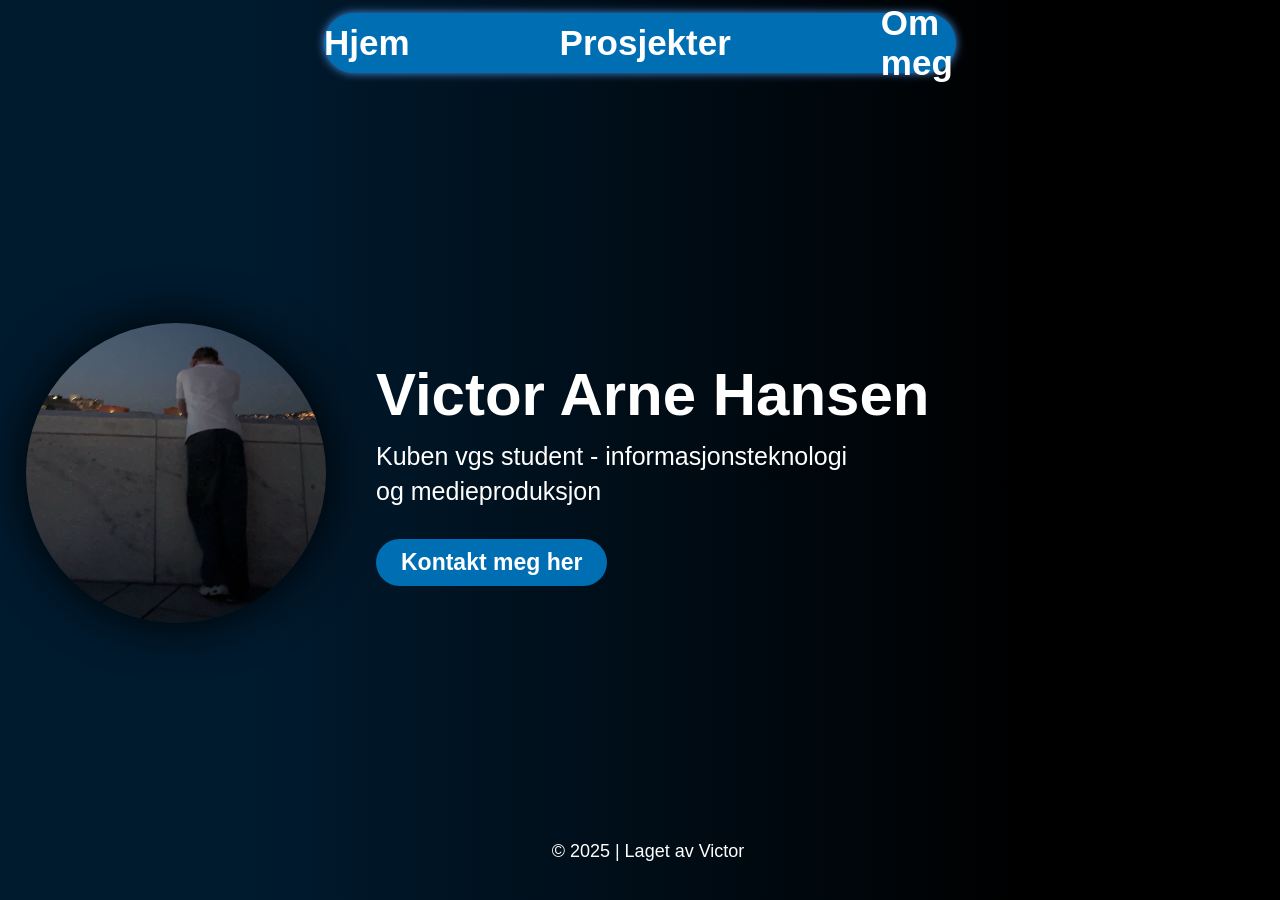
<file: index.html>
<!DOCTYPE html>
<html lang="en">

<head>
    <meta charset="UTF-8">
    <meta name="viewport" content="width=device-width, initial-scale=1.0">
    <title>Forside</title>
    <link rel="stylesheet" href="style.css">
    <link rel="icon" type="image/svg+xml" href="Img/Logo_portefølje.svg" sizes="any">
</head>

<body>
    <nav class="nav_bar">
        <a href="index.html">Hjem</a>
        <a href="Prosjekter.html">Prosjekter</a>
        <a href="Om_Meg.html">Om meg</a>
    </nav>
    <div class="Hero_stil">
        <img class="Profil_bilde" src="Img/Portfølje_Profilbilde.jpg" alt="">
        <div class="Forside_tekst">
            <h1>Victor Arne Hansen</h1>
            <p>
                Kuben vgs student -
                informasjonsteknologi
                <br>
                og medieproduksjon
            </p>
            <a href="kontakt.html" class="Kontakt_knapp">Kontakt meg her</a>
        </div>
    </div>
    
    <footer class="footer">
        <p>© 2025 | Laget av Victor</p>
    </footer>

</body>

</html>
</file>
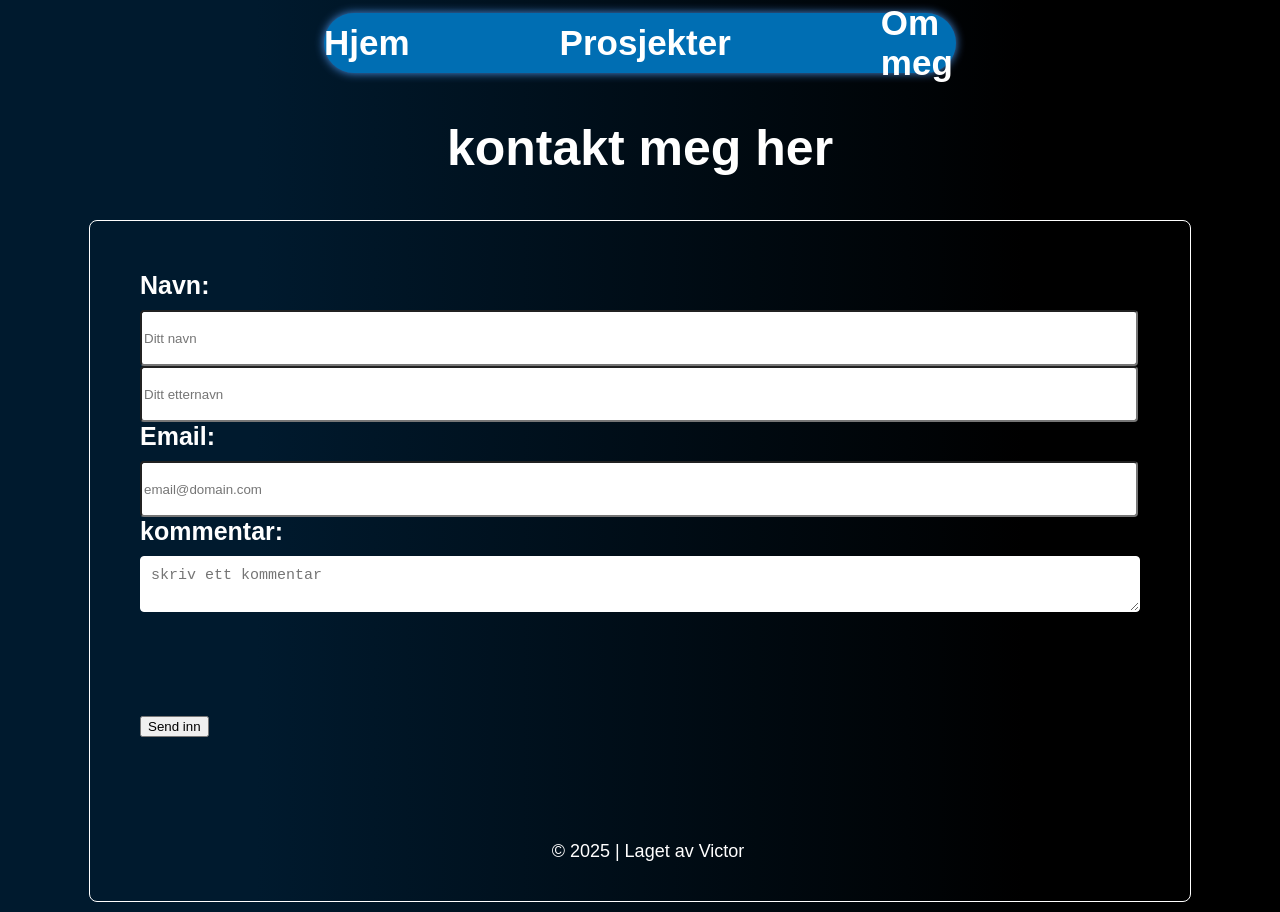
<file: kontakt.html>
<!DOCTYPE html>
<html lang="en">

<head>
    <meta charset="UTF-8">
    <meta name="viewport" content="width=device-width, initial-scale=1.0">
    <title>Kontakt side</title>
    <link rel="stylesheet" href="style.css">
    <link rel="icon" type="image/svg+xml" href="Img/Logo_portefølje.svg" sizes="any">
</head>

<body>

    <nav class="nav_bar">
        <a href="index.html">Hjem</a>
        <a href="Prosjekter.html">Prosjekter</a>
        <a href="Om_Meg.html">Om meg</a>
    </nav>

    <div class="Overskrift_Kontakt">
        <h1>kontakt meg her</h1>
    </div>
    <form class="form" method="POST"> <!-- Starter et skjema som sender data med POST-metoden -->

        <label class="Tekstboks_overskrift" for="name">Navn:</label> <!-- Etikett for navnefeltet -->
        <input class="Tekstboks_plasseringsholder" type="text" name="navn" required placeholder="Ditt navn" />
        <input class="Tekstboks_plasseringsholder" type="text" name="etternavn" required placeholder="Ditt etternavn" />
        <!-- Tekstfelt for brukerens navn -->

        <label class="Tekstboks_overskrift" for="email">Email:</label> <!-- Etikett for e-postfeltet -->
        <input class="Tekstboks_plasseringsholder" type="email" name="email" required placeholder="email@domain.com" />
        <!-- E-postfelt -->

        <label class="Tekstboks_overskrift" for="kommentar">kommentar:</label> <!-- Etikett for kommentarfeltet -->
        <textarea class="Tekstboks_skrift" name="kommentar" required placeholder="skriv ett kommentar"></textarea>
        <!-- Flerlinjet felt for å skrive en kommentar -->
        <button type="submit">Send inn</button> <!-- Knapp som sender inn skjemaet -->
        <!-- tatt fra webportfolios.dev (link i logg) -->
    </form> <!-- Avslutter skjemaet -->
    <footer class="footer">
        <p>© 2025 | Laget av Victor</p>
    </footer>

</body>

</html>
</file>
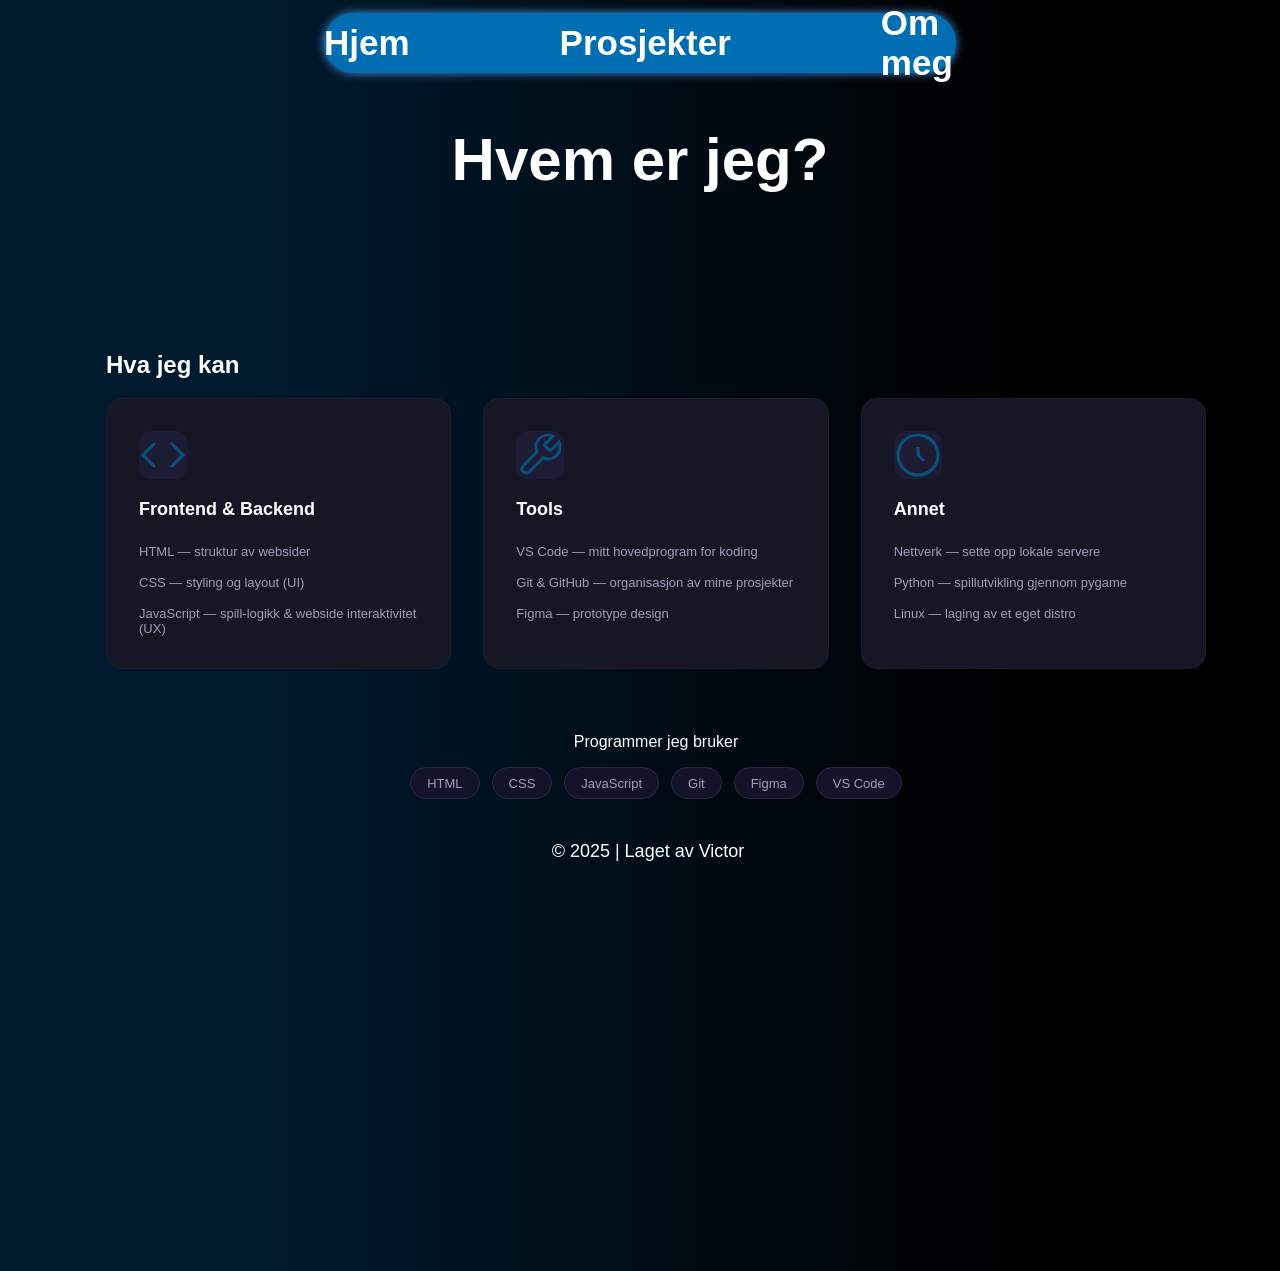
<file: Om_Meg.html>
<!DOCTYPE html>
<html lang="en">

<head>
    <meta charset="UTF-8">
    <meta name="viewport" content="width=device-width, initial-scale=1.0">
    <title>Om meg</title>
    <link rel="stylesheet" href="style.css">
    <link rel="icon" type="image/svg+xml" href="Img/Logo_portefølje.svg" sizes="any">
</head>

<body>
    <nav class="nav_bar">
        <a href="index.html">Hjem</a>
        <a href="Prosjekter.html">Prosjekter</a>
        <a href="Om_Meg.html">Om meg</a>
    </nav>
    <div class="Overskrift_om_meg">
        <h1>Hvem er jeg?</h1>
    </div>
    <section class="skills">

    <div class="skills-header">
        <h1><span class="section-tag">Hva jeg kan</span></h1>
    </div>

    <div class="skills-grid">

        <!-- Frontend -->
        <div class="skill-card">
            <div class="skill-card-icon">
                <svg viewBox="0 0 24 24" fill="none" stroke="currentColor" stroke-width="1.5">
                    <polyline points="16 18 22 12 16 6"/><polyline points="8 6 2 12 8 18"/>
                </svg>
            </div>
            <h3>Frontend & Backend</h3>
            <div class="skill-list">
                <div class="skill-item">
                    <div class="skill-info">
                        <span>HTML — struktur av websider</span>
                    </div>
                </div>
                <div class="skill-item">
                    <div class="skill-info">
                        <span>CSS — styling og layout (UI)</span>
                    </div>
                </div>
                <div class="skill-item">
                    <div class="skill-info">
                        <span>JavaScript — spill-logikk & webside interaktivitet (UX)</span>
                    </div>
                </div>
            </div>
        </div>

        <!-- Tools -->
        <div class="skill-card">
            <div class="skill-card-icon">
                <svg viewBox="0 0 24 24" fill="none" stroke="currentColor" stroke-width="1.5">
                    <path d="M14.7 6.3a1 1 0 000 1.4l1.6 1.6a1 1 0 001.4 0l3.77-3.77a6 6 0 01-7.94 7.94l-6.91 6.91a2.12 2.12 0 01-3-3l6.91-6.91a6 6 0 017.94-7.94l-3.76 3.76z"/>
                </svg>
            </div>
            <h3>Tools</h3>
            <div class="skill-list">
                <div class="skill-item">
                    <div class="skill-info">
                        <span>VS Code — mitt hovedprogram for koding</span>
                    </div>
                </div>
                <div class="skill-item">
                    <div class="skill-info">
                        <span>Git & GitHub — organisasjon av mine prosjekter</span>
                    </div>
                </div>
                <div class="skill-item">
                    <div class="skill-info">
                        <span>Figma — prototype design</span>
                    </div>
                </div>
            </div>
        </div>

        <!-- Other -->
        <div class="skill-card">
            <div class="skill-card-icon">
                <svg viewBox="0 0 24 24" fill="none" stroke="currentColor" stroke-width="1.5">
                    <circle cx="12" cy="12" r="10"/>
                    <path d="M12 8v4l3 3"/>
                </svg>
            </div>
            <h3>Annet</h3>
            <div class="skill-list">
                <div class="skill-item">
                    <div class="skill-info">
                        <span>Nettverk — sette opp lokale servere</span>
                    </div>
                </div>
                <div class="skill-item">
                    <div class="skill-info">
                        <span>Python — spillutvikling gjennom pygame</span>
                    </div>
                </div>
                <div class="skill-item">
                    <div class="skill-info">
                        <span>Linux — laging av et eget distro</span>
                    </div>
                </div>
            </div>
        </div>
    </div>

    <!-- Tech Badges -->
    <div class="skilt_OmMeg_side">
        <span class="seksjonon-tag">Programmer jeg bruker</span>
        <div class="tech-skilt">
            <span class="skilt">HTML</span>
            <span class="skilt">CSS</span>
            <span class="skilt">JavaScript</span>
            <span class="skilt">Git</span>
            <span class="skilt">Figma</span>
            <span class="skilt">VS Code</span>
        </div>
    </div>

</section>
    <footer class="footer">
        <p>© 2025 | Laget av Victor</p>
    </footer>
</body>

</html>
</file>
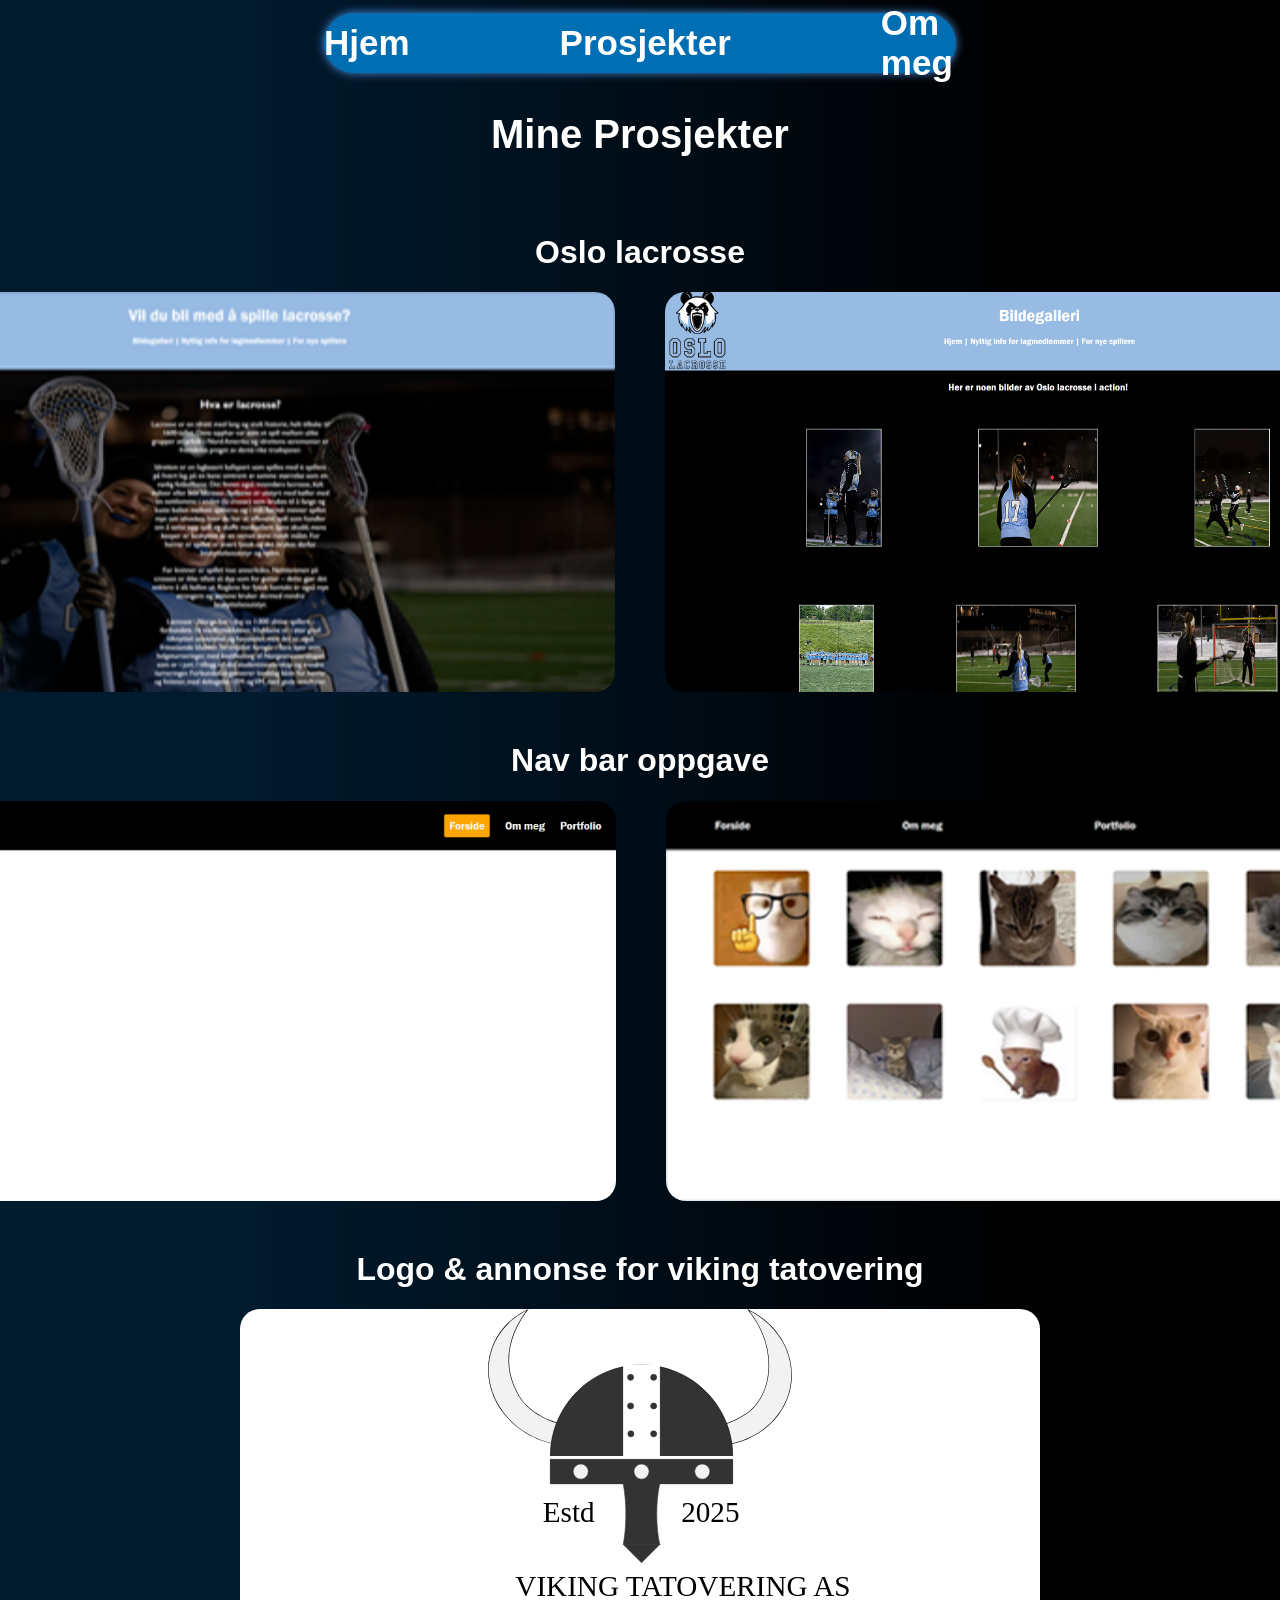
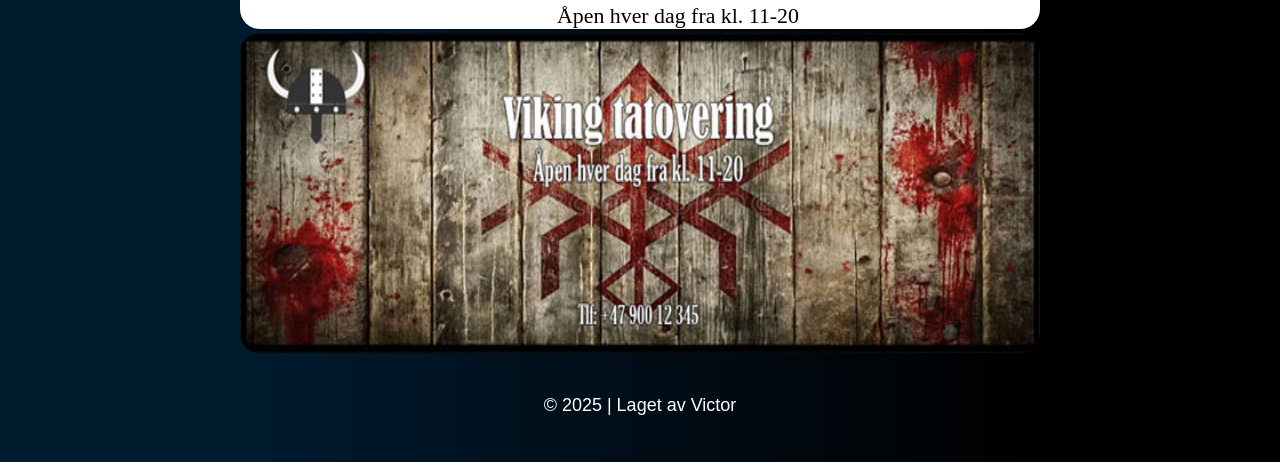
<file: Prosjekter.html>
<!DOCTYPE html>
<html lang="en">

<head>
    <meta charset="UTF-8">
    <meta name="viewport" content="width=device-width, initial-scale=1.0">
    <title>Prosjekter</title>
    <link rel="stylesheet" href="style.css">
    <link rel="icon" type="image/svg+xml" href="Img/Logo_portefølje.svg" sizes="any">
</head>

<body>

</body>
<nav class="nav_bar">
    <a href="index.html">Hjem</a>
    <a href="Prosjekter.html">Prosjekter</a>
    <a href="Om_Meg.html">Om meg</a>
</nav>

<div class="Overskrift_prosjekter">
    <h1>Mine Prosjekter</h1>
</div>

<div class="Oslo_lacrosse_container">
    <h1 class="Oslo_lacrosse_tekst">Oslo lacrosse</h1>
    <div class="Oslo_lacrosse_bilder">
        <img src="Img/Oslo_lacrosse_Forside.png" alt="">
        <img src="Img/Oslo_lacrosse_Bildegalleri.png" alt="">
    </div>
</div>

<div class="Nav_bar_oppgave_container">
    <h1 class="Nav_bar_oppgave_tekst">Nav bar oppgave</h1>
    <div class="Nav_bar_oppgave_bilder">
        <img src="Img/Nav_Bar_oppgave.png" alt="">
        <img src="Img/Nav_Bar_oppgave_bildegalleri.png" alt="">
    </div>
</div>

<div class="Oppdrag_2_container">
    <h1 class="Oppdrag_2_tekst">Logo & annonse for viking tatovering</h1>
    <div class="Oppdrag_2_bilder">
        <img src="Img/Oppdrag_2_logo_1_Victor.svg" alt="">
        <img src="Img/Oppdrag_2_Annonse.jpg" alt="">
    </div>
</div>

<footer class="footer_prosjekter">
    <p>© 2025 | Laget av Victor</p>
</footer>


</html>
</file>
<file: style.css>
/* ===============================
   Generelle stiler
   =============================== */

body {
    background: linear-gradient(90deg, #001a2e 20%, #000000 80%); /* Horisontal blå-til-svart gradient*/
    color: white; /* Hvit tekst */
    font-family: 'Franklin Gothic Medium', 'Arial Narrow', Arial, sans-serif; /* Hovedfont */
}

/* ===============================
   Navigasjonsmeny
   =============================== */
    
.nav_bar {
    width: 50%; /* Gjør menyen litt smalere enn hele siden */
    height: 60px; /* Setter høyde på menyen */
    background-color: #006EB3; /* Blå bakgrunnsfarge */
    border-radius: 50px; /* Runde kanter */
    display: flex; /* Aktiverer flexbox for justering */
    justify-content: center; /* Sentrerer elementene horisontalt */
    align-items: center; /* Sentrerer elementene vertikalt */
    gap: 150px; /* Avstand mellom meny-elementene */
    margin: 1% auto; /* Sentrerer menyen og legger til litt toppmarg */
    box-shadow: 0 0 10px #4a90e2; /* Lager en skinnende effekt på */
}

/* Tekst i navigasjonsmenyen */
.nav_bar a {
    font-size: 35px; /* Tekststørrelse */
    font-weight: bold; /* Fet skrift */
    margin: 0; /* Fjerner ekstra luft rundt teksten */
    text-decoration: none; /* Fjerner understrek */
    color: white; /* hvit tekst */
}

.nav_bar a:hover {
    transform: scale(1.1); /* Liten zoom-effekt ved hover */
    transition-duration: 0.3s;
    transition-delay: 0.1s;
    transition-timing-function: ease-out;
}

/* ===============================
   Forside
   =============================== */

/* ===============================
   Hovedseksjon (profilområde)
   =============================== */

.Hero_stil {
    position: relative; /* lar den flytte seg rundt */
    display: flex; /* Plasserer bilde og tekst side om side */
    align-items: center; /* Sentrerer innholdet vertikalt */
    gap: 50px; /* Avstand mellom bilde og tekst */
    margin-top: 100px; /* Luft mellom meny og hovedinnhold */
    margin-left: 2vh; /* dytter hero stilen for å ha luft venstre */
    top: 150px; /* dytter den nedover */
}

/* ===============================
   Profilbilde
   =============================== */

.Profil_bilde {
    width: 300px; /* Bildebredde */
    height: 300px; /* Bildehøyde */
    border-radius: 50%; /* Gjør bildet rundt */
    object-fit: cover; /* Fyller formen uten å strekke bildet */
    box-shadow: 0 0 50px rgba(0, 0, 0, 1); /* Myk skygge bak bildet */
}

/* ===============================
   Tekstområde
   =============================== */

.Forside_tekst h1 {
    font-size: 60px; /* Stor overskrift for navn */
    margin-bottom: 10px; /* Litt luft under overskriften */
    margin-top: 0; /* Fjerner luft over overskriften */
}

.Forside_tekst p {
    font-size: 25px; /* God lesbar tekststørrelse */
    margin-top: 0; /* Fjerner luft over teksten */
    margin-bottom: 30px; /* Litt luft under teksten */
    line-height: 1.4; /* Bedre linjeavstand for lesbarhet */
}

/* ===============================
   Knapp ("Kontakt meg her")
   =============================== */
.Kontakt_knapp {
    display: inline-block; /* Tillater padding og margin */
    background-color: #006EB3; /* Knappens bakgrunnsfarge */
    font-weight: bold; /* Fet tekst */
    text-decoration: none; /* Fjerner understrek */
    padding: 10px 25px; /* Luft rundt teksten */
    border-radius: 25px; /* Runde kanter */
    font-size: 23px; /* Tekststørrelse */
    color: white; /* hvit tekst */
}

.Kontakt_knapp:hover {
    background-color: #0086D1; /* Lysere blå ved hover */
    transform: scale(1.05); /* Liten zoom-effekt */
    transition-duration: 0.3s; /* Hvor lenge zoom effekten varer */
    transition-delay: 0.1s; /* Avsetter zoom effekt med 0,1 sekunder */
    transition-timing-function: ease-out; /* Legger til en mer naturlig følelse ved hover */
    box-shadow: 0 0 10px #4a90e2; /* Lager en skinnende effekt ved hover */
}

/* ===============================
   Responsivt design (mobil og nettbrett)
   =============================== */
 
/* For skjermer mindre enn 900px bredde */
@media (max-width: 900px) {
 
    .Hero_stil {
        flex-direction: column;
        /* Legger bilde over teksten */
        text-align: center;
        /* Sentrerer teksten */
        margin-top: 60px;
        /* Mindre toppmarg */
        gap: 30px;
        /* Mindre avstand mellom elementene */
    }
 
    .Profil_bilde {
        width: 200px;
        /* Mindre bilde på mobil */
        height: 200px;
    }
 
    .Forside_tekst h1 {
        font-size: 36px;
        /* Mindre overskrift */
    }
 
    .Forside_tekst p {
        font-size: 18px;
        /* Mindre brødtekst */
    }
 
    .nav_bar {
        width: 90%;
        /* Passer mindre skjermer */
        gap: 60px;
        /* Mindre avstand mellom lenkene */
    }
 
    .nav_bar a {
        font-size: 25px;
        /* Mindre menytekst */
    }
}
 
/* For veldig små skjermer (under 500px bredde) */
@media (max-width: 500px) {
    .nav_bar {
        flex-direction: column;
        /* Legger menyen vertikalt */
        height: auto;
        /* Justerer høyden automatisk */
        padding: 10px 0;
        gap: 20px;
        /* Mindre mellomrom mellom punktene */
    }
 
    .Hero_stil {
        gap: 20px;
        /* Kompakt layout */
    }
 
    .Forside_tekst a {
        font-size: 28px;
        /* Mindre overskrift for små skjermer */
    }
}

/* ===============================
   Om meg
   =============================== */

/* tekst boks */
.container {
    margin-top: 8%; /* dytter boksen nedover for å ikke ligge rett under nav-baren*/
    width: 800px; /* bredde på boksen */
    display: flex;
    justify-self: center; /* putter boken i midten horisontalt */
    height: 300px; /*høyde på boksen */
} 

/*innhold*/
.Om_meg_tekst {
    background-color: #012338;
    border: 1px solid white; /* Hvit ramme */
    border-radius: 25px; /* Runde hjørner */
    display: flex;
    text-align: center;
    flex-direction: column; /* Plasserer tekstene over hverandre */
    justify-content: center; /* Sentrer tekstene vertikalt i boksen */
    font-size: 18px; /* skriftstørrelse */
    line-height: 1.1; /* avstand mellom tekst */
}

.Overskrift_om_meg {
    display: flex;
    justify-content: center;
    font-size: 30px;
}

.Video_overskrift {
    display: flex;
    justify-content: center;
    font-size: 20px;
}

/* ===============================
   Prosjekter
   =============================== */

.Html_tekst {
    display: flex;
    justify-content: center;
    font-size: 18px;
}

.Medie_tekst {
    display: flex;
    justify-content: center;
    font-size: 18px;
}

.Overskrift_prosjekter {
    display: flex;
    justify-content: center;
    font-size: 20px;
    
}

/* Oslo lacrosse */

.Oslo_lacrosse_container {
  position: relative; /* Lar deg posisjonere elementer inni hvis du trenger */
  text-align: center; /* Sentrerer tekst og bilder horisontalt */
  margin-top: 50px; /* Litt luft over seksjonen */
}


.Oslo_lacrosse_bilder {
    display: flex; /* Plasserer bildene ved siden av hverandre */
    justify-content: center; /* Sentrerer dem på midten av siden */
    gap: 50px; /* Avstand mellom bildene */
}

/* Selve bildene */
.Oslo_lacrosse_bilder img {
  width: 750px; /* Fast bredde */
  height: 400px; /* Fast høyde */
  border-radius: 20px; /* Runde hjørner på bildene */
}

/* Nav bar oppgave */

.Nav_bar_oppgave_container {
  position: relative; /* Lar deg posisjonere elementer inni hvis du trenger */
  text-align: center; /* Sentrerer tekst og bilder horisontalt */
  margin-top: 50px; /* Litt luft over seksjonen */
}

.Nav_bar_oppgave_bilder {
    display: flex; /* Plasserer bildene ved siden av hverandre */
    justify-content: center; /* Sentrerer dem på midten av siden */
    gap: 50px; /* Avstand mellom bildene */
}

/* Selve bildene */
.Nav_bar_oppgave_bilder img {
  width: 750px; /* Fast bredde */
  height: 400px; /* Fast høyde */
  border-radius: 20px; /* Runde hjørner på bildene */
}

/* oppdrag 2 */
.Oppdrag_2_container {
  position: relative; /* Lar deg posisjonere elementer inni hvis du trenger */
  text-align: center; /* Sentrerer tekst og bilder horisontalt */
  margin-top: 50px; /* Litt luft over seksjonen */
}

.Oppdrag_2_oppgave_tekst {
    font-size: 40px; /* Stor og tydelig tittel */
    margin-bottom: 40px; /* Luft mellom tittel og bilder */
}

.Oppdrag_2_oppgave_bilder {
    display: flex; /* Plasserer bildene ved siden av hverandre */
    
}

/* Selve bildene */
.Oppdrag_2_bilder img {
  background-color: white; /* hvit bakgrunn på logo */
  width: 800px; /* Fast bredde */
  height: 320px; /* Fast høyde */
  border-radius: 20px; /* Runde hjørner på bildene */
}

/* ===============================
   For telefon
   =============================== */

@media (max-width: 500px) {

.Overskrift_prosjekter {
    display: flex;
    justify-content: center;
    font-size: 13px;
    text-decoration: underline;
}

/* Oslo lacrosse */

.Oslo_lacrosse_container {
  position: relative; /* Lar deg posisjonere elementer inni hvis du trenger */
  text-align: center; /* Sentrerer tekst og bilder horisontalt */
  margin-top: 50px; /* Litt luft over seksjonen */
}

.Oslo_lacrosse_tekst {
    font-size: 30px; /* Mindre tittel */
    margin-bottom: 40px; /* Luft mellom tittel og bilder */
}

.Oslo_lacrosse_bilder {
    display: flex; /* Plasserer bildene ved siden av hverandre */
    flex-direction: column;
    justify-self: center; /* Sentrerer dem på midten av siden */
    gap: 50px; /* Avstand mellom bildene */
}

/* Selve bildene */
.Oslo_lacrosse_bilder img {
  width: 350px; /* Fast bredde */
  height: 220px; /* Fast høyde */
  border-radius: 20px; /* Runde hjørner på bildene */
}

/* Nav bar oppgave */

.Nav_bar_oppgave_container {
  position: relative; /* Lar deg posisjonere elementer inni hvis du trenger */
  text-align: center; /* Sentrerer tekst og bilder horisontalt */
  margin-top: 50px; /* Litt luft over seksjonen */
}

.Nav_bar_oppgave_tekst {
    font-size: 30px; /* Mindre tittel */
    margin-bottom: 40px; /* Luft mellom tittel og bilder */
}

.Nav_bar_oppgave_bilder {
    display: flex; /* Plasserer bildene ved siden av hverandre */
    flex-direction: column;
    justify-self: center; /* Sentrerer dem på midten av siden */
    gap: 50px; /* Avstand mellom bildene */
}

/* Selve bildene */
.Nav_bar_oppgave_bilder img {
  width: 350px; /* Fast bredde */
  height: 220px; /* Fast høyde */
  border-radius: 20px; /* Runde hjørner på bildene */
}

/* oppdrag 2 */

.Oppdrag_2_container {
  position: relative; /* Lar deg posisjonere elementer inni hvis du trenger */
  text-align: center; /* Sentrerer tekst og bilder horisontalt */
  margin-top: 50px; /* Litt luft over seksjonen */
  font-size: 13px; /* mindre titell */
}

.Oppdrag_2_oppgave_bilder {
    display: flex; /* Plasserer bildene ved siden av hverandre */
}

/* Selve bildene */
.Oppdrag_2_bilder img {
  background-color: white; /* hvit bakgrunn på logo */
  width: 350px; /* Fast bredde */
  height: 150px; /* Fast høyde */
  border-radius: 20px; /* Runde hjørner på bildene */
}

}

/* ===============================
   Kontakt
   =============================== */

   .Overskrift_Kontakt {
    display: flex;
    justify-content: center;
    font-size: 25px;
   }

   .form {
        max-width: 1000px;
        height: 580px;
        margin: 10px auto;
        padding: 50px;
        border: 1px solid white;
        border-radius: 8px;
    }
 
    .Tekstboks_overskrift {
        display: block;
        margin-bottom: 10px;
        font-weight: bold;
        font-size: 25px;
    }
 
    .Tekstboks_plasseringsholder[type="text"],
 
    .Tekstboks_plasseringsholder[type="email"],

    .Tekstboks_plasseringsholder {
        display: grid;
        grid-template-columns: 1fr 1fr;
        height: 50px;
        width: 990px;
        border-radius: 4px;
    }
 
    .Tekstboks_skrift {
        width: 100%;
        padding: 10px;
        margin-bottom: 100px;
        border: 1px solid white;
        border-radius: 4px;
        box-sizing: border-box;
        font-size: 15px;
    }

@media (max-width: 900px) {
   .Overskrift_Kontakt {
    display: flex;
    justify-content: center;
    font-size: 25px;
   }

   .form {
        max-width: 600px;
        height: 380px;
        margin: 20px auto;
        padding: 20px;
        border: 1px solid white;
        border-radius: 8px;
    }
 
    .Tekstboks_overskrift {
        display: block;
        margin-bottom: 5px;
        font-weight: bold;
    }
 
    .Tekstboks_plasseringsholder[type="text"],
 
    .Tekstboks_plasseringsholder[type="email"],
 
    .Tekstboks_skrift {
        width: 100%;
        padding: 10px;
        margin-bottom: 50px;
        border: 1px solid white;
        border-radius: 4px;
        box-sizing: border-box;
    }
}

@media (max-width: 500px) {
   .Overskrift_Kontakt {
    display: flex;
    justify-content: center;
    font-size: 25px;
   }

   .form {
        max-width: 400px;
        height: 380px;
        margin: 20px auto;
        padding: 20px;
        border: 1px solid white;
        border-radius: 8px;
    }
 
    .Tekstboks_overskrift {
        display: block;
        margin-bottom: 5px;
        font-weight: bold;
    }
 
    .Tekstboks_plasseringsholder[type="text"],
 
    .Tekstboks_plasseringsholder[type="email"],
 
    .Tekstboks_skrift {
        width: 100%;
        padding: 10px;
        margin-bottom: 50px;
        border: 1px solid white;
        border-radius: 4px;
        box-sizing: border-box;
    }
}

/* ===============================
   Footer
   =============================== */

/* footer for prosjekter */
.footer_prosjekter {
    width: 100%; /*plasserer hele footer div-en på bunnen av siden*/
    text-align: center; /* Sentrert tekst */
    font-size: 18px; /*tekst størrelse */
    padding: 20px 0; /* Luft over og under teksten */
}

/*footer for forside, om meg og kontakt*/
.footer {
    position: fixed;
    bottom: 0; /*dytter footer ned*/
    width: 100%; /*plasserer hele footer div-en på bunnen av siden*/
    text-align: center; /* Sentrert tekst */
    font-size: 18px; /*tekst størrelse */
    padding: 20px 0; /* Luft over og under teksten */
}

/* ===========================
   SKILLS — SECTION
=========================== */
.skills {
    max-width: 1100px;
    margin: 0 auto;
    padding: 6rem 3rem 6rem 5rem;
    min-height: calc(100vh - 64px);
}

.skills-grid {
    display: grid;
    grid-template-columns: repeat(3, 1fr);
    gap: 2rem;
    margin-bottom: 4rem;
}

.skill-card {
    background: #171625;
    border: 1px solid #1e1c2e;
    border-radius: 16px;
    padding: 2rem;
    transition: border-color 0.2s;
}

.skill-card:hover {
    border-color: #6c5ce7;
}

.skill-card-icon {
    width: 48px;
    height: 48px;
    background: #1e1c35;
    border-radius: 12px;
    display: flex;
    align-items: center;
    justify-content: center;
    margin-bottom: 1.25rem;
    color: #09517d;
}

.skill-card h3 {
    font-size: 18px;
    font-weight: 600;
    color: #fff;
    margin-bottom: 1.5rem;
}

/* ===========================
   SKILLS — BARS
=========================== */
.skill-list {
    display: flex;
    flex-direction: column;
    gap: 1rem;
}

.skill-item {
    display: flex;
    flex-direction: column;
    gap: 6px;
}

.skill-info {
    display: flex;
    justify-content: space-between;
    font-size: 13px;
    color: #a09db8;
}

.skill-bar {
    width: 100%;
    height: 6px;
    background: #1e1c2e;
    border-radius: 99px;
    overflow: hidden;
}

.skill-fill {
    height: 100%;
    background: linear-gradient(90deg, #006EB3, #5f53e3);
    border-radius: 99px;
}

/* ===========================
   SKILLS — TECH BADGES
=========================== */
.tech-skilt-wrap {
    text-align: center;
}

.tech-skilt {
    display: flex;
    flex-wrap: wrap;
    gap: 0.75rem;
    justify-content: center;
    margin-top: 1rem;
}

.skilt {
    background: #15132a;
    border: 1px solid #2a2745;
    color: #a09db8;
    font-size: 13px;
    font-weight: 500;
    padding: 0.45rem 1rem;
    border-radius: 99px;
    transition: border-color 0.2s, color 0.2s;
}

.skilt:hover {
    border-color: #6c5ce7;
    color: #7c6ef5;
}

.seksjonon-tag {
    display: flex;
    justify-content: center;
}
</file>
